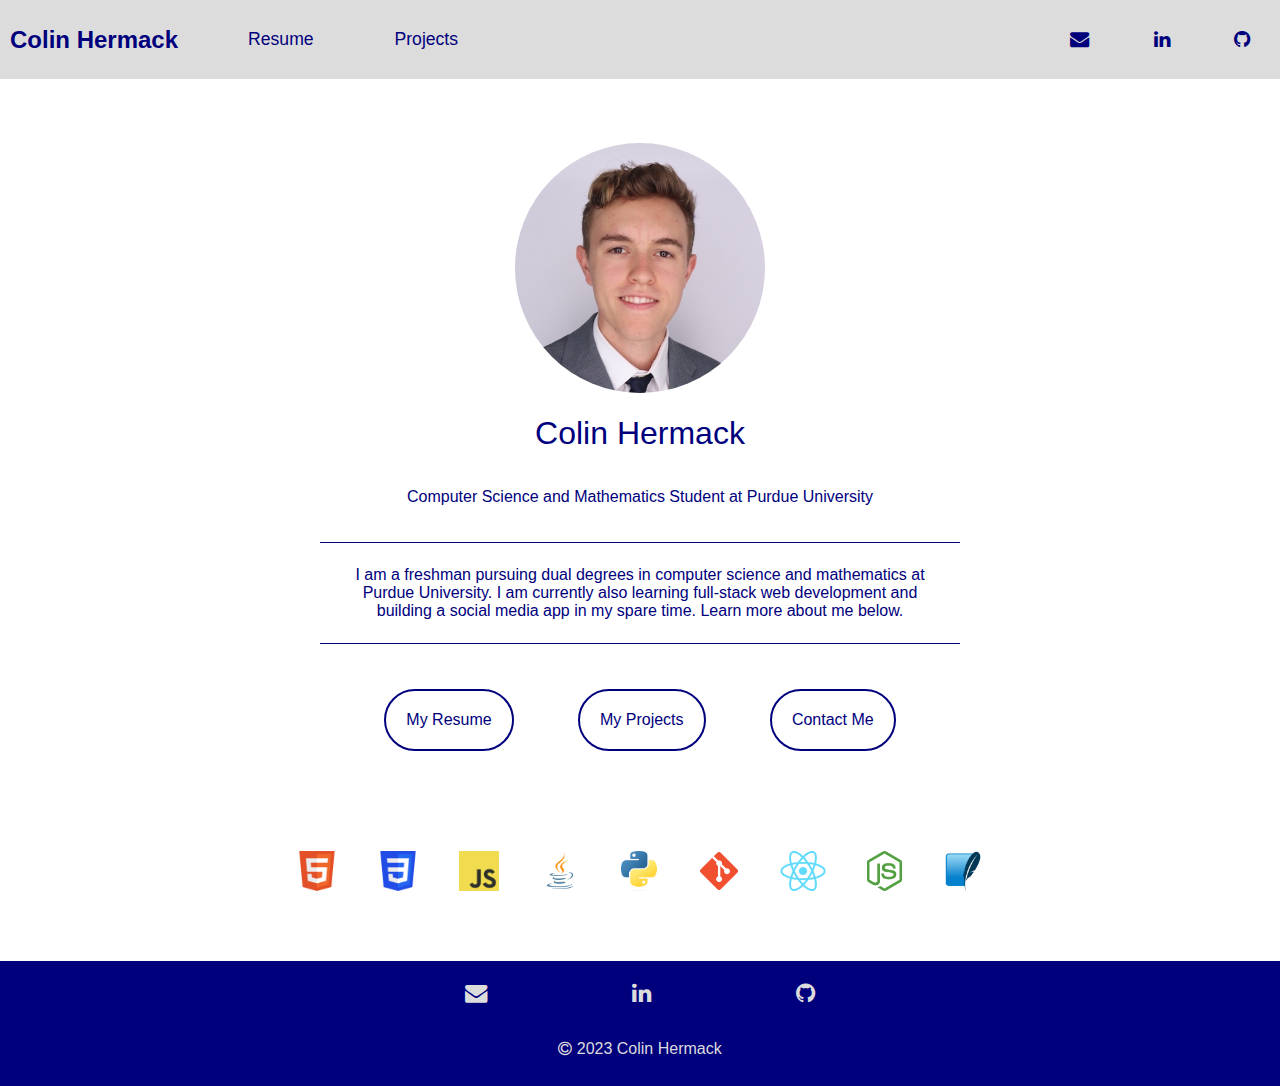
<file: index.html>
<!DOCTYPE html>
<html lang="en">
    <head>
        <meta charset="utf-8"/>
        <meta name="viewport" content="width=device-width, initial-scale=1" />
        <meta
            name="Colin Hermack"
            content="Colin Hermack's Personal Website"
        />
        <title>Colin Hermack</title>
        <link rel="stylesheet" type="text/css" href="styles/main.css"/>
        <link rel="stylesheet" type="text/css" href="styles/all.css"/>
        <link rel="stylesheet" href="https://cdnjs.cloudflare.com/ajax/libs/font-awesome/4.7.0/css/font-awesome.min.css">
        <link rel="icon" type="images/x-icon" href="./media/headshot.ico">
        <link href='https://fonts.googleapis.com/css?family=Open Sans' rel='stylesheet'>
    </head>
    <body>
        <nav id="navbar-main">
            <div id="navbar-left">
                <div id="navbar-title"><a href="index.html" class="navbar-item"><h2>Colin Hermack</h2></a></div>
                <div id="navbar-menu">
                    <div class="navbar-link-container"><a href="resume.html" class="navbar-item">Resume</a></div>
                    <div class="navbar-link-container"><a href="projects.html" class="navbar-item">Projects</a></div>
                </div>
            </div>
            <div id="navbar-right">
                <div id="navbar-contacts">
                    <a class="navbar-item" href=mailto:"colinhermack@gmail.com"><i class="fa fa-envelope"></i></a>
                    <a class="navbar-item" target="_blank" href="https://www.linkedin.com/in/colinhermack/"><i class="fa fa-linkedin"></i></a>
                    <a class="navbar-item" target="_blank" href="https://github.com/ColinHermack"><i class="fa fa-github"></i></a>
                </div>
            </div>
        </nav>
        <main>
            <img id="headshot" src="media/headshot.jpg">
            <h1>Colin Hermack</h1>
            <h4>Computer Science and Mathematics Student at Purdue University</h4>
            <div class="divider"></div>
            <p>I am a freshman pursuing dual degrees in computer science and mathematics at Purdue University. 
                I am currently also learning full-stack web development and building a social media app in my spare time.
                Learn more about me below.</p>
            <div class="divider"></div>
            <div id="learn-more">
                <a href="resume.html" class="learn-more-link"><div class="learn-more-button">My Resume</div></a>
                <a href="projects.html" class="learn-more-link"><div class="learn-more-button">My Projects</div></a>
                <a href=mailto:"colinhermack@gmail.com" class="learn-more-link"><div class="learn-more-button">Contact Me</div></a>
            </div>
            <div id="tech-stack">
                <img src="media/HTMLLogo.png" class="tech-logo">
                <img src="media/CSSLogo.png" class="tech-logo">
                <img src="media/JavaScriptLogo.png" class="tech-logo">
                <img src="media/JavaLogo.png" class="tech-logo">
                <img src="media/PythonLogo.png" class="tech-logo">
                <img src="media/GitLogo.png" class="tech-logo">
                <img src="media/ReactLogo.png" class="tech-logo">
                <img src="media/NodeLogo.png" class="tech-logo">
                <img src="media/SQLiteLogo.png" class="tech-logo"> 
            </div>
        </main>
        <footer>
            <div id="footer-learn-more">
                <a class="footer-contact-item" href=mailto:"colinhermack@gmail.com"><i class="fa fa-envelope"></i></a>
                <a class="footer-contact-item" target="_blank" href="https://www.linkedin.com/in/colinhermack/"><i class="fa fa-linkedin"></i></a>
                <a class="footer-contact-item" target="_blank" href="https://github.com/ColinHermack"><i class="fa fa-github"></i></a>
            </div>
            <p><i class="fa fa-copyright"></i> 2023 Colin Hermack</p>
        </footer>
    </body> 
</html>
</file>
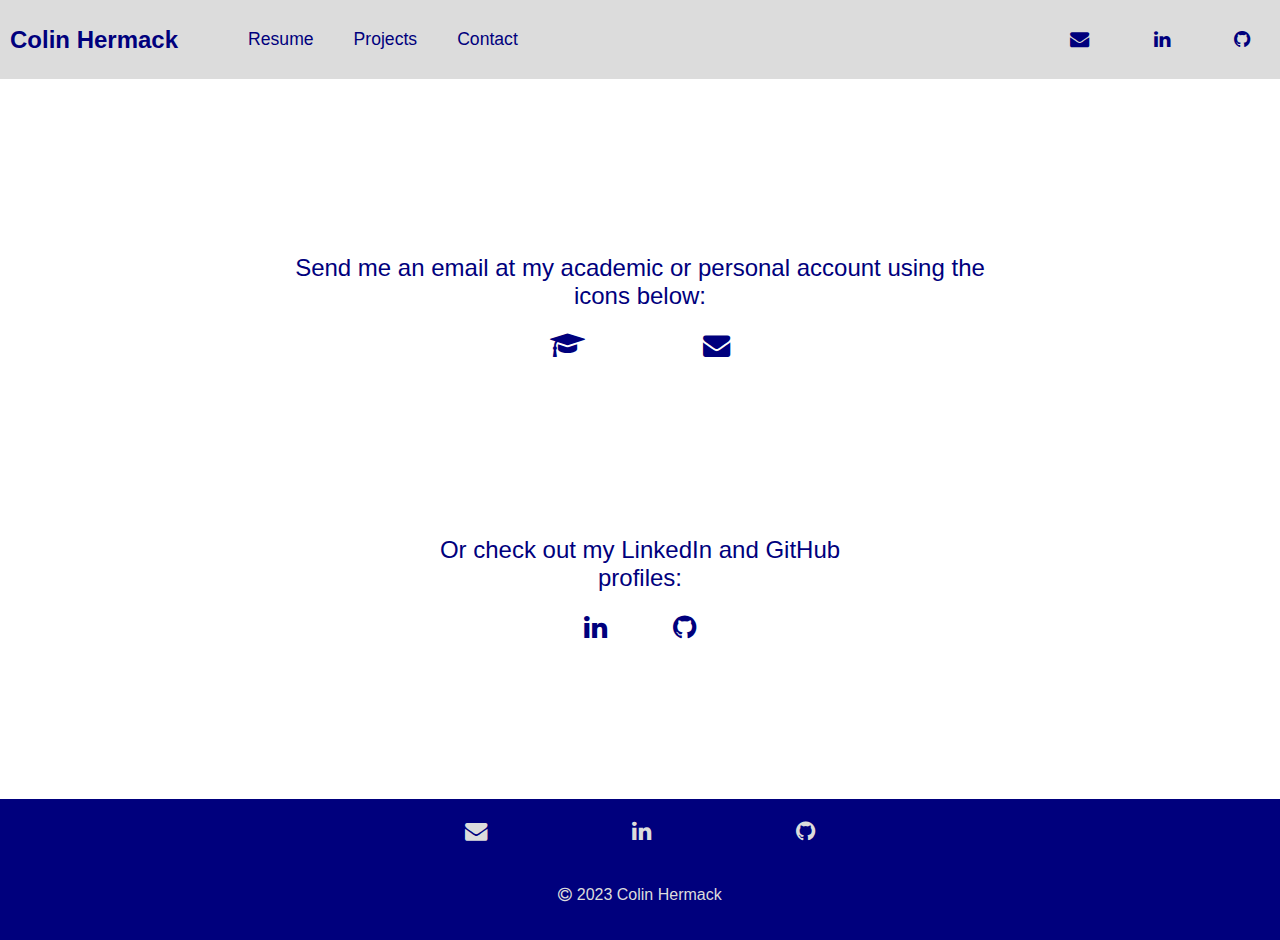
<file: contact.html>
<!DOCTYPE html>
<html lang="en">
    <head>
        <meta charset="utf-8"/>
        <meta name="viewport" content="width=device-width, initial-scale=1" />
        <meta
            name="Colin Hermack"
            content="Colin Hermack's Personal Website Contact Page"
        />
        <title>Contact - Colin Hermack</title>
        <link rel="stylesheet" type="text/css" href="styles/contact.css"/>
        <link rel="stylesheet" href="https://cdnjs.cloudflare.com/ajax/libs/font-awesome/4.7.0/css/font-awesome.min.css">
        <link rel="stylesheet" type="text/css" href="styles/all.css"/>
        <link rel="icon" type="images/x-icon" href="/media/headshot.ico">
    </head>
    <body>
        <nav id="navbar-main">
            <div id="navbar-left">
                <div id="navbar-title"><a href="index.html" class="navbar-item"><h2>Colin Hermack</h2></a></div>
                <div id="navbar-menu">
                    <a href="resume.html" class="navbar-item">Resume</a>
                    <a href="projects.html" class="navbar-item">Projects</a>
                    <a href="contact.html" class="navbar-item"><strong>Contact</strong></a>
                </div>
            </div>
            <div id="navbar-right">
                <div id="navbar-contacts">
                    <a class="navbar-item" href=mailto:"colinhermack@gmail.com"><i class="fa fa-envelope"></i></a>
                    <a class="navbar-item" target="_blank" href="https://www.linkedin.com/in/colinhermack/"><i class="fa fa-linkedin"></i></a>
                    <a class="navbar-item" target="_blank" href="https://github.com/ColinHermack"><i class="fa fa-github"></i></a>
                </div>
            </div>
            
            
        </nav>
        <main>
            <div class="contact-container">
                <h2>Send me an email at my academic or personal account using the icons below:</h2>
                <div id="email-icons" class="icon-container">
                    <a class="profile-icon" href=mailto:"chermack@purdue.edu"><i class="fa fa-graduation-cap"></i></a>
                    <a class="profile-icon" href=mailto:"colinhermack@gmail.com"><i class="fa fa-envelope"></i></a>
                </div>
            </div>
            <div class="contact-container"> 
                <h2>Or check out my LinkedIn and GitHub profiles:</h2>
                <div id="profile-icons" class="icon-container">
                    <a class="profile-icon" target="_blank" href="https://www.linkedin.com/in/colinhermack"><i class="fa fa-linkedin"></i></a>
                    <a class="profile-icon" target="_blank" href="https://github.com/ColinHermack"><i class="fa fa-github"></i></a>
                </div>
            </div>    
        </main>
        <footer>
            <div id="footer-learn-more">
                <a class="footer-contact-item" href=mailto:"colinhermack@gmail.com"><i class="fa fa-envelope"></i></a>
                <a class="footer-contact-item" target="_blank" href="https://www.linkedin.com/in/colinhermack/"><i class="fa fa-linkedin"></i></a>
                <a class="footer-contact-item" target="_blank" href="https://github.com/ColinHermack"><i class="fa fa-github"></i></a>
            </div>
            <p><i class="fa fa-copyright"></i> 2023 Colin Hermack</p>
        </footer>
    </body>
    
</html>
</file>
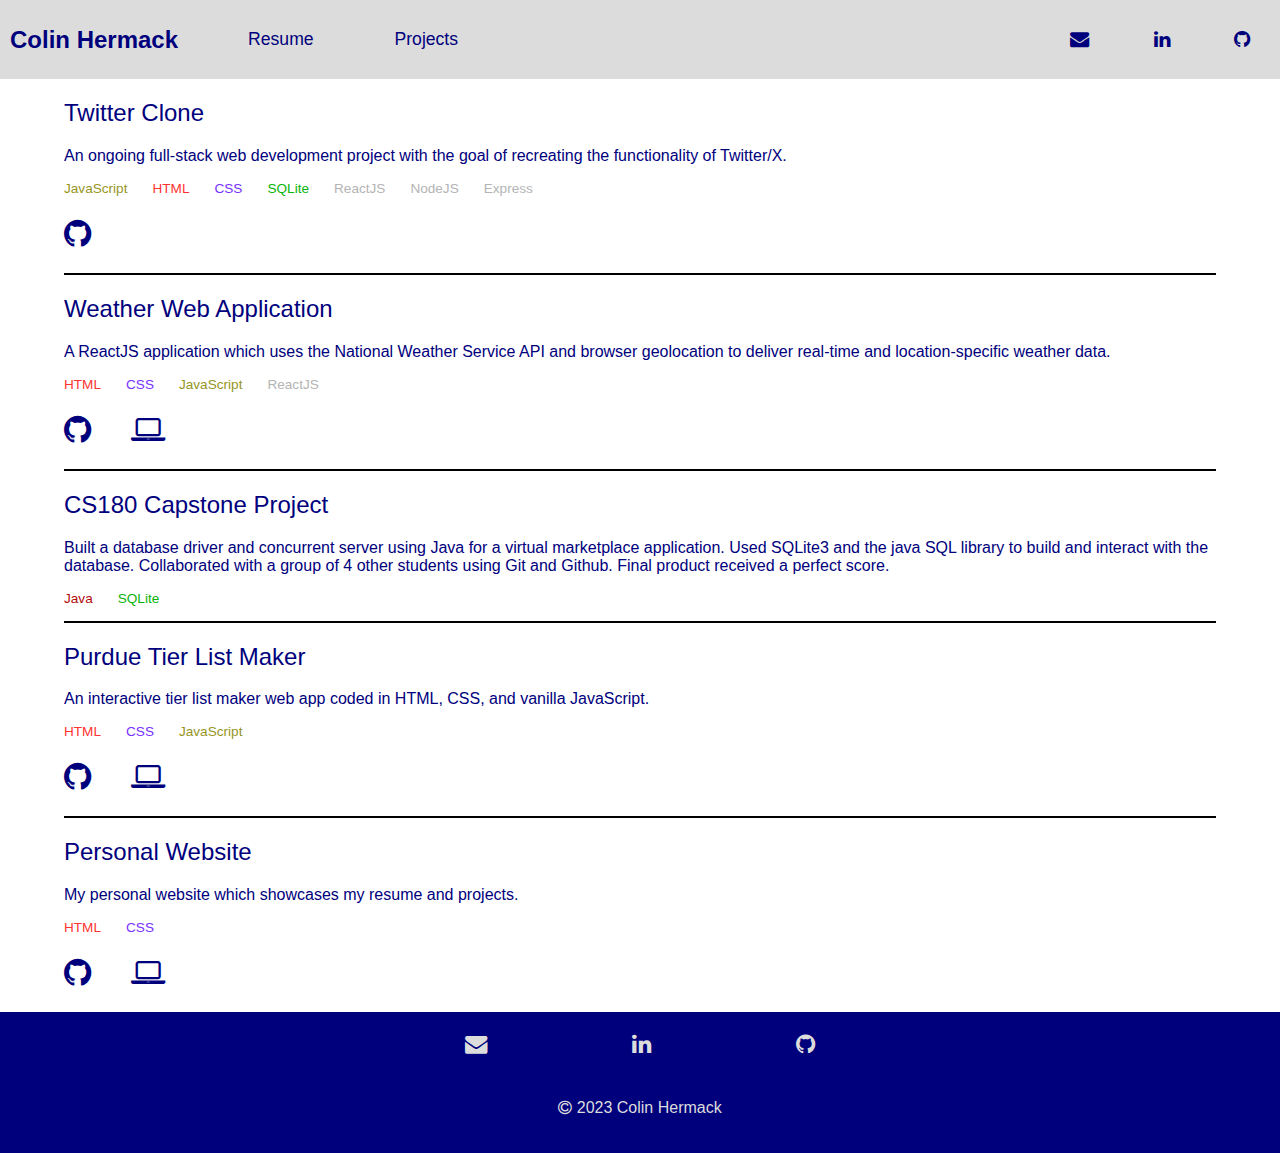
<file: projects.html>
<!DOCTYPE html>
<html lang="en">
    <head>
        <meta charset="utf-8"/>
        <meta name="viewport" content="width=device-width, initial-scale=1" />
        <meta
            name="Colin Hermack"
            content="Colin Hermack's Personal Website Projects Page"
        />
        <title>Projects - Colin Hermack</title>
        <link rel="stylesheet" type="text/css" href="styles/projects.css"/>
        <link rel="stylesheet" href="https://cdnjs.cloudflare.com/ajax/libs/font-awesome/4.7.0/css/font-awesome.min.css">
        <link rel="stylesheet" type="text/css" href="styles/all.css"/>
        <link rel="icon" type="images/x-icon" href="/media/headshot.ico">
        <link href='https://fonts.googleapis.com/css?family=Open Sans' rel='stylesheet'>
    </head>
    <body>
        <nav id="navbar-main">
            <div id="navbar-left">
                <div id="navbar-title"><a href="index.html" class="navbar-item"><h2>Colin Hermack</h2></a></div>
                <div id="navbar-menu">
                    <a href="resume.html" class="navbar-item">Resume</a>
                    <a href="projects.html" class="navbar-item"><strong>Projects</strong></a>
                </div>
            </div>
            <div id="navbar-right">
                <div id="navbar-contacts">
                    <a class="navbar-item" href=mailto:"colinhermack@gmail.com"><i class="fa fa-envelope"></i></a>
                    <a class="navbar-item" target="_blank" href="https://www.linkedin.com/in/colinhermack/"><i class="fa fa-linkedin"></i></a>
                    <a class="navbar-item" target="_blank" href="https://github.com/ColinHermack"><i class="fa fa-github"></i></a>
                </div>
            </div>
        </nav>
        <main>
            <div class="project-info" id="twitter-clone">
                <h2>Twitter Clone</h2>
                <p>An ongoing full-stack web development project with the goal of recreating the functionality of Twitter/X.</p>
                <div class="languages-box">
                    <div class="language">JavaScript</div>
                    <div class="language">HTML</div>
                    <div class="language">CSS</div>
                    <div class="language">SQLite</div>
                    <div class="language">ReactJS</div>
                    <div class="language">NodeJS</div>
                    <div class="language">Express</div>
                </div>
                <div class="links-box">
                    <a target="_blank" href="https://github.com/ColinHermack/Twitter-Clone"><i class="fa fa-github"></i></a>
                </div>
            </div>
            <div class="divider"></div>
            <div class="project-info" id="weather-app">
                <h2>Weather Web Application</h2>
                <p>A ReactJS application which uses the National Weather Service API and browser geolocation to deliver
                    real-time and location-specific weather data.
                </p>
                <div class="languages-box">
                    <div class="language">HTML</div>
                    <div class="language">CSS</div>
                    <div class="language">JavaScript</div>
                    <div class="language">ReactJS</div>
                </div>
                <div class="links-box">
                    <a target="_blank" href="https://github.com/ColinHermack/WeatherApp"><i class="fa fa-github"></i></a>
                    <a target="_blank" href="https://colin-weather-app.netlify.app"><i class="fa fa-laptop"></i></a>
                </div>
            </div>
            <div class="divider"></div>
            <div class="project-info" id="CS180-project5">
                <h2>CS180 Capstone Project</h2>
                <p>Built a database driver and concurrent server using Java for a virtual marketplace application. Used SQLite3 and the java SQL library to 
                    build and interact with the database. Collaborated with a group of 4 other students using Git and Github. 
                    Final product received a perfect score.</p>
                <div class="languages-box">
                    <div class="language">Java</div>
                    <div class="language">SQLite</div>
                </div>
                <div class="divider"></div>
            </div>
            <div class="project-info" id="tierlist-maker">
                <h2>Purdue Tier List Maker</h2>
                <p>An interactive tier list maker web app coded in HTML, CSS, and vanilla JavaScript.</p>
                <div class="languages-box">
                    <div class="language">HTML</div>
                    <div class="language">CSS</div>
                    <div class="language">JavaScript</div>
                </div>
                <div class="links-box">
                    <a target="_blank" href="https://github.com/ColinHermack/Purdue-Buildings-Tier-List"><i class="fa fa-github"></i></a>
                    <a target="_blank" href="https://colinhermack.me/Purdue-Buildings-Tier-List/"><i class="fa fa-laptop"></i></a>
                </div>
            </div>
            <div class="divider"></div>
            <div class="project-info" id="personal-website">
                <h2>Personal Website</h2>
                <p>My personal website which showcases my resume and projects.</p>
                <div class="languages-box">
                    <div class="language">HTML</div>
                    <div class="language">CSS</div>
                </div>
                <div class="links-box">
                    <a target="_blank" href="https://github.com/ColinHermack/colinhermack.github.io"><i class="fa fa-github"></i></a>
                    <a target="_blank" href="https://colinhermack.me"><i class="fa fa-laptop"></i></a>
                </div>
            </div>
        </main>
        <footer>
            <div id="footer-learn-more">
                <a class="footer-contact-item" href=mailto:"colinhermack@gmail.com"><i class="fa fa-envelope"></i></a>
                <a class="footer-contact-item" target="_blank" href="https://www.linkedin.com/in/colinhermack/"><i class="fa fa-linkedin"></i></a>
                <a class="footer-contact-item" target="_blank" href="https://github.com/ColinHermack"><i class="fa fa-github"></i></a>
            </div>
            <p><i class="fa fa-copyright"></i> 2023 Colin Hermack</p>
        </footer>
        <script>
            const languageDivs = document.getElementsByClassName("language");
            for (let i = 0; i < languageDivs.length; i++) {
                if (languageDivs[i].textContent === "HTML") {
                    languageDivs[i].style.color = "rgb(255, 50, 50)";
                } else if (languageDivs[i].textContent === "CSS") {
                    languageDivs[i].style.color = "rgb(120, 50, 255)";
                } else if (languageDivs[i].textContent === "JavaScript") {
                    languageDivs[i].style.color = "rgb(150, 150, 30)";
                } else if (languageDivs[i].textContent === "Java") {
                    languageDivs[i].style.color = "rgb(180, 10, 10)"
                } else if (languageDivs[i].textContent === "SQLite") {
                    languageDivs[i].style.color = "rgb(10, 180, 10)"
                } else if (['ReactJS', 'NodeJS', 'Express'].includes(languageDivs[i].textContent)) {
                    languageDivs[i].style.color = "rgb(180, 180, 180)";
                }
            }
        </script>
    </body>
    
</html>
</file>
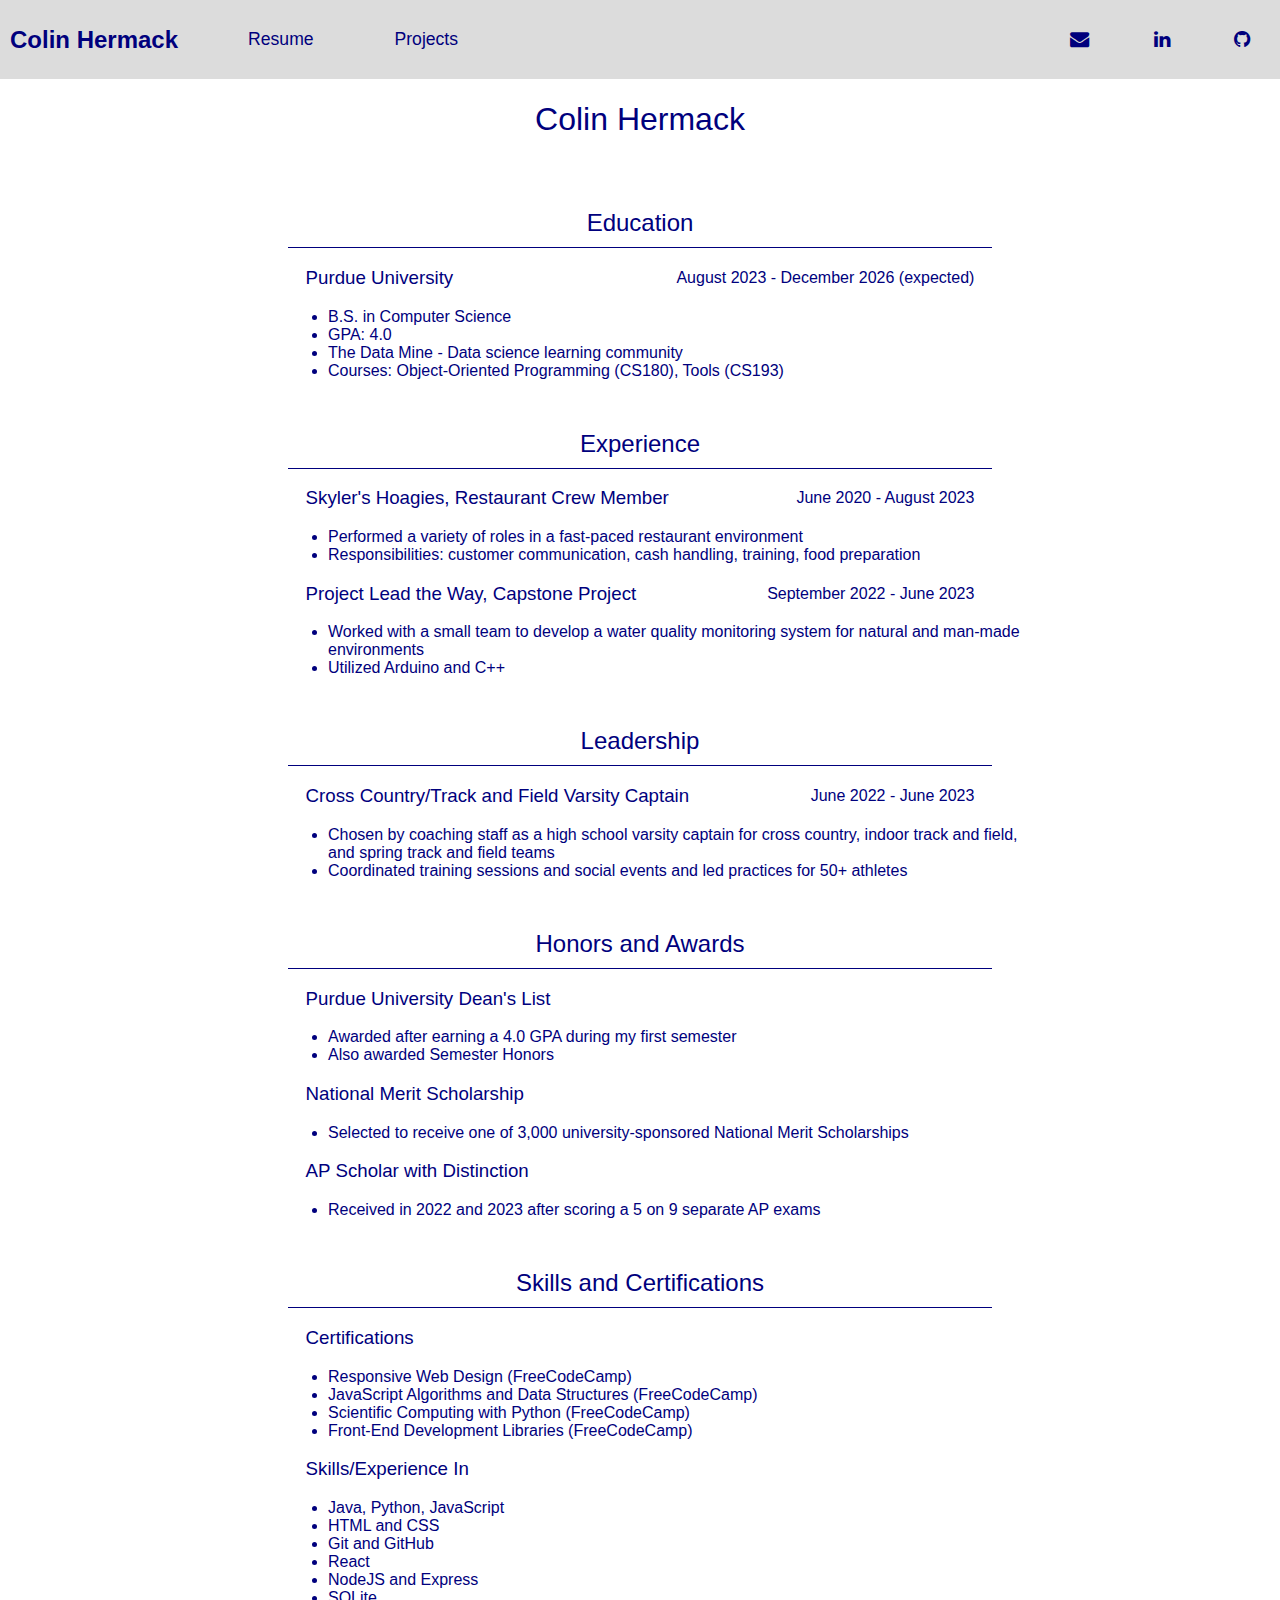
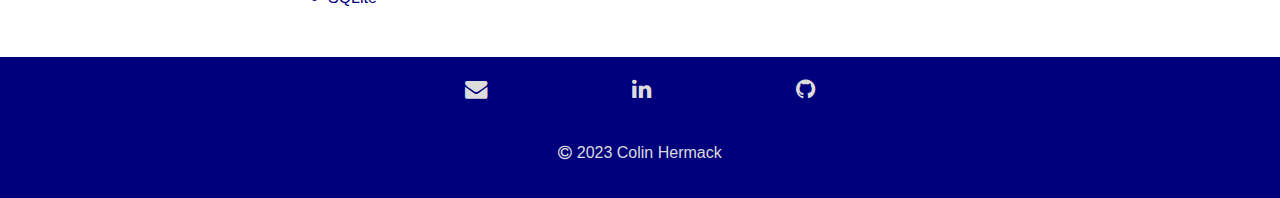
<file: resume.html>
<!DOCTYPE html>
<html lang="en">
    <head>
        <meta charset="utf-8"/>
        <meta name="viewport" content="width=device-width, initial-scale=1" />
        <meta
            name="Colin Hermack"
            content="Colin Hermack's Personal Website Resume Page"
        />
        <title>Resume - Colin Hermack</title>
        <link rel="stylesheet" type="text/css" href="styles/resume.css"/>
        <link rel="stylesheet" href="https://cdnjs.cloudflare.com/ajax/libs/font-awesome/4.7.0/css/font-awesome.min.css">
        <link rel="stylesheet" type="text/css" href="styles/all.css"/>
        <link rel="icon" type="images/x-icon" href="/media/headshot.ico">
        <link href='https://fonts.googleapis.com/css?family=Open Sans' rel='stylesheet'>
    </head>
    <body>
        <nav id="navbar-main">
            <div id="navbar-left">
                <div id="navbar-title"><a href="index.html" class="navbar-item"><h2>Colin Hermack</h2></a></div>
                <div id="navbar-menu">
                    <a href="resume.html" class="navbar-item"><strong>Resume</strong></a>
                    <a href="projects.html" class="navbar-item">Projects</a>
                </div>
            </div>
            <div id="navbar-right">
                <div id="navbar-contacts">
                    <a class="navbar-item" href=mailto:"colinhermack@gmail.com"><i class="fa fa-envelope"></i></a>
                    <a class="navbar-item" target="_blank" href="https://www.linkedin.com/in/colinhermack/"><i class="fa fa-linkedin"></i></a>
                    <a class="navbar-item" target="_blank" href="https://github.com/ColinHermack"><i class="fa fa-github"></i></a>
                </div>
            </div>
        </nav>
        <main>
            <div id="resume-container">
                <h1>Colin Hermack</h1>
                <h2>Education</h2>
                <div class="divider"></div>
                <div class="position-header">
                    <h3>Purdue University</h3>
                    <p>August 2023 - December 2026 (expected)</p>
                </div>
                <ul>
                    <li>B.S. in Computer Science</li>
                    <li>GPA: 4.0</li>
                    <li>The Data Mine - Data science learning community</li>
                    <li>Courses: Object-Oriented Programming (CS180), Tools (CS193)</li>
                </ul>
                <h2>Experience</h2>
                <div class="divider"></div>
                <div class="position-header">
                    <h3><strong>Skyler's Hoagies</strong>, Restaurant Crew Member</h3>
                    <p>June 2020 - August 2023</p>
                </div>
                <ul>
                    <li>Performed a variety of roles in a fast-paced restaurant environment</li>
                    <li>Responsibilities: customer communication, cash handling, training, food preparation</li>
                </ul>
                <div class="position-header">
                    <h3><strong>Project Lead the Way</strong>, Capstone Project</h3>
                    <p>September 2022 - June 2023</p>
                </div>
                <ul>
                    <li>Worked with a small team to develop a water quality monitoring system for natural and man-made environments</li>
                    <li>Utilized Arduino and C++</li>
                </ul>
                <h2>Leadership</h2>
                <div class="divider"></div>
                <div class="position-header">
                    <h3>Cross Country/Track and Field Varsity Captain</h3>
                    <p>June 2022 - June 2023</p>
                </div>
                <ul>
                    <li>Chosen by coaching staff as a high school varsity captain for cross country, indoor track and field, and spring track and field teams</li>
                    <li>Coordinated training sessions and social events and led practices for 50+ athletes</li>
                </ul>
                <h2>Honors and Awards</h2>
                <div class="divider"></div>
                <h3 class="naked-heading">Purdue University Dean's List</h3>
                <ul>
                    <li>Awarded after earning a 4.0 GPA during my first semester</li>
                    <li>Also awarded Semester Honors</li>
                </ul>
                <h3 class="naked-heading">National Merit Scholarship</h3>
                <ul>
                    <li>Selected to receive one of 3,000 university-sponsored National Merit Scholarships</li>
                </ul>
                <h3 class="naked-heading">AP Scholar with Distinction</h3>
                <ul>
                    <li>Received in 2022 and 2023 after scoring a 5 on 9 separate AP exams</li>
                </ul>
                <h2>Skills and Certifications</h2>
                <div class="divider"></div>
                <h3 class="naked-heading">Certifications</h3>
                <ul>
                    <li>Responsive Web Design (FreeCodeCamp)</li>
                    <li>JavaScript Algorithms and Data Structures (FreeCodeCamp)</li>
                    <li>Scientific Computing with Python (FreeCodeCamp)</li>
                    <li>Front-End Development Libraries (FreeCodeCamp)</li>
                </ul>
                <h3 class="naked-heading">Skills/Experience In</h3>
                <ul>
                    <li>Java, Python, JavaScript</li>
                    <li>HTML and CSS</li>
                    <li>Git and GitHub</li>
                    <li>React</li>
                    <li>NodeJS and Express</li>
                    <li>SQLite</li>
                </ul>
            </div>
        </main>
        <footer>
            <div id="footer-learn-more">
                <a class="footer-contact-item" href=mailto:"colinhermack@gmail.com"><i class="fa fa-envelope"></i></a>
                <a class="footer-contact-item" target="_blank" href="https://www.linkedin.com/in/colinhermack/"><i class="fa fa-linkedin"></i></a>
                <a class="footer-contact-item" target="_blank" href="https://github.com/ColinHermack"><i class="fa fa-github"></i></a>
            </div>
            <p><i class="fa fa-copyright"></i> 2023 Colin Hermack</p>
        </footer>
    </body>
    
</html>
</file>
<file: styles/main.css>
:root {
    --main-accent-color: rgb(0, 0, 125);
}

/* Main Body Styling */
/* Desktop Styling */
@media screen and (min-width: 800px) {
    main {
        margin-top: 5%;
        display: flex;
        flex-direction: column;
        align-items: center;
        justify-content: center;
        color: var(--main-accent-color);
    }

    #headshot {
        width: 250px;
        border-radius: 50%;
    }

    h1 {
        margin-bottom: 15px;
    }

    p {
        margin: 8px 0 8px 0;
        max-width: 600px;
        text-align: center;
    }

    .divider {
        width: 50%;
        height: 1px;
        background-color: var(--main-accent-color);
        margin: 15px 0 15px 0;
    }

    #learn-more {
        margin: 30px;
        width: 50%;
        display: flex;
        flex-direction: row;
        justify-content: space-evenly;
        color: var(--main-accent-color);
    }

    .learn-more-button {
        border: 2px solid var(--main-accent-color);
        padding: 20px;
        border-radius: 50px;
        background-color: white;
        color: var(--main-accent-color);
    }

    .learn-more-button:hover {
        background-color: var(--main-accent-color);
        color: white;
    }

    .tech-logo {
        height: 100%;
    }

    #tech-stack {
        height: 40px;
        width: 60vw;
        display: flex;
        flex-direction: row;
        justify-content: space-evenly;
        margin: 70px 0 70px 0;
    }
}

/* Mobile Styling */
@media screen and (max-width: 800px) {
    main {
        margin-top: 5%;
        display: flex;
        flex-direction: column;
        align-items: center;
        justify-content: center;
        color: var(--main-accent-color);
    }

    #headshot {
        max-width: 250px;
        width: 65vw;
        border-radius: 50%;
    }

    h1 {
        margin-bottom: 15px;
    }

    h4 {
        text-align: center;
    }

    p {
        margin: 8px 0 8px 0;
        width: 90%;
        max-width: 600px;
        text-align: center;
        margin: 15px;
    }

    .divider {
        width: 75%;
        height: 1px;
        background-color: var(--main-accent-color);
        margin: 15px 0 15px 0;
    }

    #learn-more {
        margin: 30px 0 30px 0;
        width: 100%;
        min-height: 35vh;
        display: flex;
        flex-direction: column;
        justify-content: space-between;
        align-items: center;
        color: var(--main-accent-color);
    }

    .learn-more-button {
        border: 2px solid var(--main-accent-color);
        padding: 20px;
        border-radius: 50px;
        background-color: white;
        width: 100%;
        color: var(--main-accent-color);
        display: flex;
        flex-direction: column;
        align-items: center;
    }

    .learn-more-link {
        display: flex;
        flex-direction: column;
        align-items: center;
    }

    .learn-more-button:hover {
        background-color: var(--main-accent-color);
        color: white;
    }

    #tech-stack {
        display: none;
    }
}
</file>
<file: styles/all.css>
/* Universal styling */

:root {
    --main-accent-color: rgb(0, 0, 125);
    --main-background-color: white;
    --nav-background-color: rgb(220, 220, 220);
}

* {
    font-family: sans-serif;
    font-weight: 100;
}

body {
    margin: 0;
    border: none;
    padding: 0;
    color: var(--main-accent-color);
}

a {
    text-decoration: none;
}

/* Navbar styling */
/* Desktop Styling */
@media screen and (min-width: 800px) {
    #navbar-main {
        display: flex;
        flex-direction: row;
        align-items: center;
        justify-content: space-between;
        color: var(--main-accent-color);
        background-color: var(--nav-background-color);
    }
    
    #navbar-left {
        display: flex;
        flex-direction: row;
        align-items: center;
        margin-left: 10px;
        width: 65%;
        max-width: 700px;
    }

    #navbar-title {
        text-align: center;
    }
    
    #navbar-contacts i {
        margin: 30px;
        font-size: 1.2em;
    }
    
    #navbar-contacts i:hover {
        color: rgb(75, 75, 255);
    }
    
    #navbar-title {
        margin-right: 50px;
    }
    
    #navbar-menu {
        display: flex;
        flex-direction: row;
        width: 250px;
        justify-content: space-between;
    }

    #navbar-menu a {
        margin: 20px;
        font-size: 1.1em;
    }
    
    #navbar-menu a:hover {
        color: rgb(75, 75, 255);
    }
    
    #navbar-main h2 {
        font-weight: 600;
    }
    
    .navbar-item {
        color: var(--main-accent-color);
    }
}

/* Mobile Styling */
@media screen and (max-width: 800px) {
    nav {
        padding-bottom: 25px;
    }

    #navbar-main {
        display: flex;
        flex-direction: row;
        align-items: center;
        justify-content: center;
        color: var(--main-accent-color);
        background-color: rgb(220, 220, 220);
    }

    #navbar-contacts {
        display: none;
    }

    #navbar-left {
        width: 100%;
        display: flex;
        flex-direction: column;
        justify-content: center;
        align-items: center;
    }

    #navbar-menu {
        width: 100%;
        display: flex;
        flex-direction: row;
        justify-content: space-evenly;
        margin-top: 15px;
    }

    #navbar-main h2 {
        font-weight: 600;
    }
    
    .navbar-item {
        color: var(--main-accent-color);
    }

    .navbar-item:hover {
        color: rgb(75, 75, 255);
    }

    .navbar-link-container {
        width: 33%;
        text-align: center;
    }
}

/*Main Page Styling */
main {
    min-height: 80vh;
}

/*Footer Styling */
footer {
    background-color: var(--main-accent-color);
    margin: 0;
    padding-top: 20px;
    padding-bottom: 20px;
    color: var(--nav-background-color);
    display: flex;
    flex-direction: column;
    align-items: center;
}

footer a {
    text-decoration: none;
}

#footer-contact-buttons {
    width: 50%;
}

.footer-contact-item {
    color: var(--nav-background-color);
    font-size: 1.4em;
}

/*Footer desktop styling */
@media screen and (min-width: 800px) {
    #footer-learn-more {
        width: 50%;
        display: flex;
        flex-direction: row;
        justify-content: space-evenly;
        margin-bottom: 25px;
    }
}

/* Footer mobile styling */
@media screen and (max-width: 800px) {
    #footer-learn-more {
        width: 100%;
        display: flex;
        flex-direction: row;
        justify-content: space-evenly;
        margin-bottom: 25px;
    }
}
</file>
<file: styles/contact.css>
main {
    display: flex;
    flex-direction: column;
    justify-content: space-evenly;
    align-items: center;
}

main h2 {
    text-align: center;
    max-width: 90%;
}

.icon-container {
    width: 50%;
    display: flex;
    flex-direction: row;
    justify-content: space-evenly;
}

.profile-icon:hover {
    color: rgb(0, 0, 225);
}

.profile-icon {
    color: var(--main-accent-color);
    font-size: 1.7em;
}

.contact-container {
    display: flex;
    flex-direction: column;
    align-items: center;
}
</file>
<file: styles/projects.css>
main {
    min-height: vh;
    color: var(--main-accent-color);
}

.divider {
    height: 2px;
    width: 90%;
    background-color: rgb(0, 0, 0);
    margin: 15px auto 0px auto;
}

main h2 {
    margin-left: 5%;
    margin-right: 5%;
}

p {
    margin-left: 5%;
    margin-right: 5%;
}

.languages-box {
    margin-left: 5%;
    margin-right: 5%;
    display: flex;
    flex-direction: row;
}

.languages-box div {
    margin-right: 25px;
    font-size: 0.85em;
}
.links-box {
    margin-top: 20px;
    margin-left: 5%;
    margin-right: 5%;
    margin-bottom: 20px;
    display: flex;
    flex-direction: row;
    font-size: 2em;
}

.links-box a{
    margin-right: 40px;
}

.links-box i {
    color: var(--main-accent-color);
}

.links-box i:hover {
    color: rgb(0, 0, 255);
}
</file>
<file: styles/resume.css>
:root {
    --main-accent-color: rgb(0, 0, 125);
    --main-background-color: white;
    --nav-background-color: rgb(220, 220, 220);
}

main {
    display: flex;
    flex-direction: column;
    align-items: center;
    color: var(--main-accent-color);
    padding-bottom: 50px;
}

h1 {
    width: 100%;
    text-align: center;
}

.naked-heading {
    margin-left: 2.5%;
}

@media screen and (min-width: 800px) {
    #resume-container {
        width: 55vw;
        display: flex;
        flex-direction: column;

    }

    ul {
        margin: auto;
        text-align: left;
        width: 100%;
    }
    
    main h2 {
        margin: 50px auto 10px auto;
    }
    
    .divider {
        width: 100%;
        height: 1px;
        margin: auto;
        background-color: var(--main-accent-color);
    }
    
    .position-header {
        display: flex;
        flex-direction: row;
        justify-content: space-between;
        width: 95%;
        margin: auto;
        align-items: center;
    }
}

@media screen and (max-width: 800px) {
    #resume-container {
        width: 95vw;
        display: flex;
        flex-direction: column;
    }

    ul {
        width: 100%;
        margin: auto;
        text-align: left;
    }
    
    main h2 {
        margin: 50px auto 10px auto;
    }
    
    .divider {
        width: 100%;
        height: 1px;
        margin: auto;
        background-color: var(--main-accent-color);
    }
    
    .position-header {
        display: flex;
        flex-direction: row;
        justify-content: space-between;
        width: 95%;
        margin: auto;
        align-items: center;
    }
}
</file>
